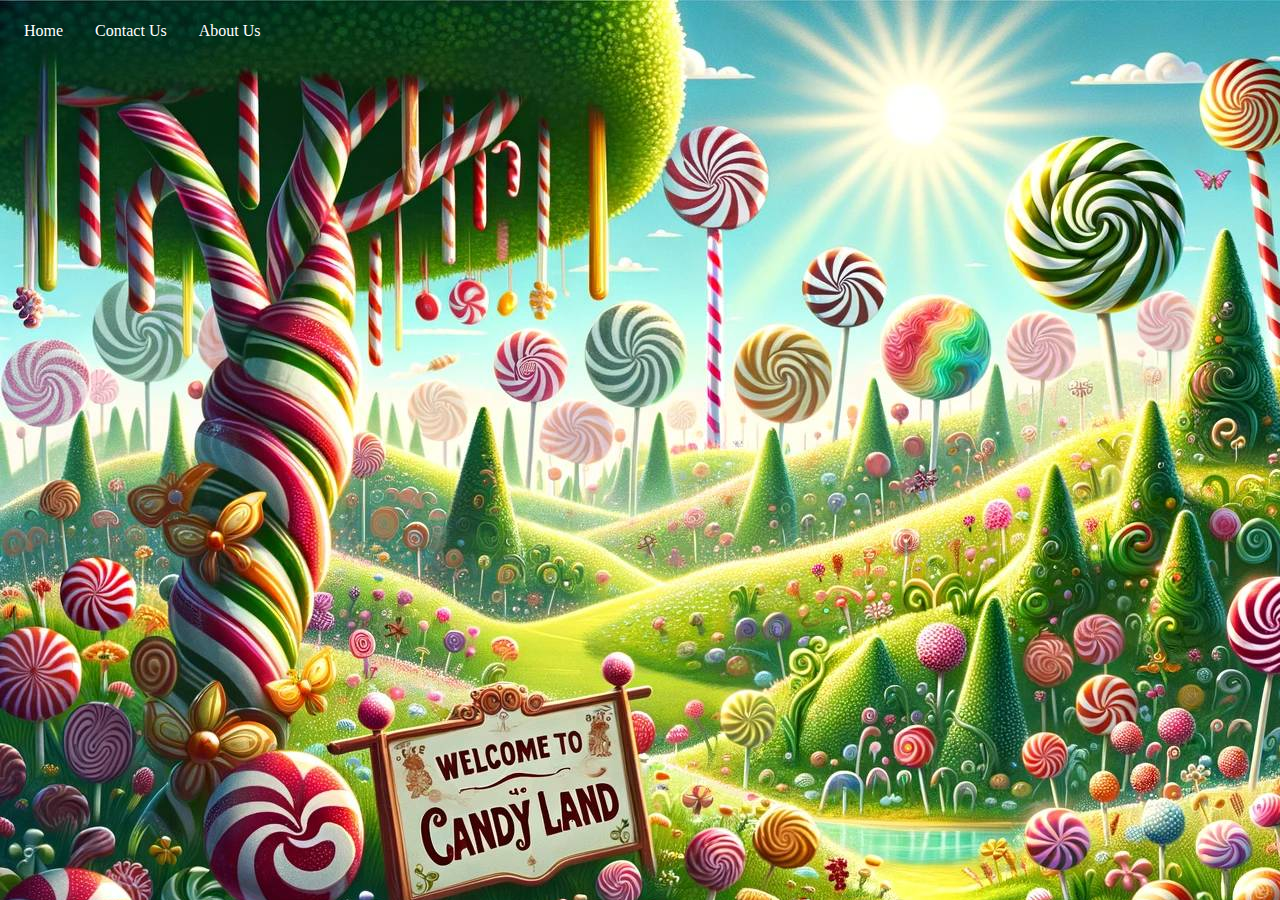
<file: index.html>
<html>
    <head>
        <title></title>
        <link rel="stylesheet" href="style.css">
    </head>
    <body>
        
        <ul>
            <li><a class="#active" href="#home">Home</a></li>
            <li><a href="contact.html">Contact Us</a></li>
            <li><a href="about.html">About Us</a></li>
          </ul>
         
          
          
    </body>
</html>
</file>
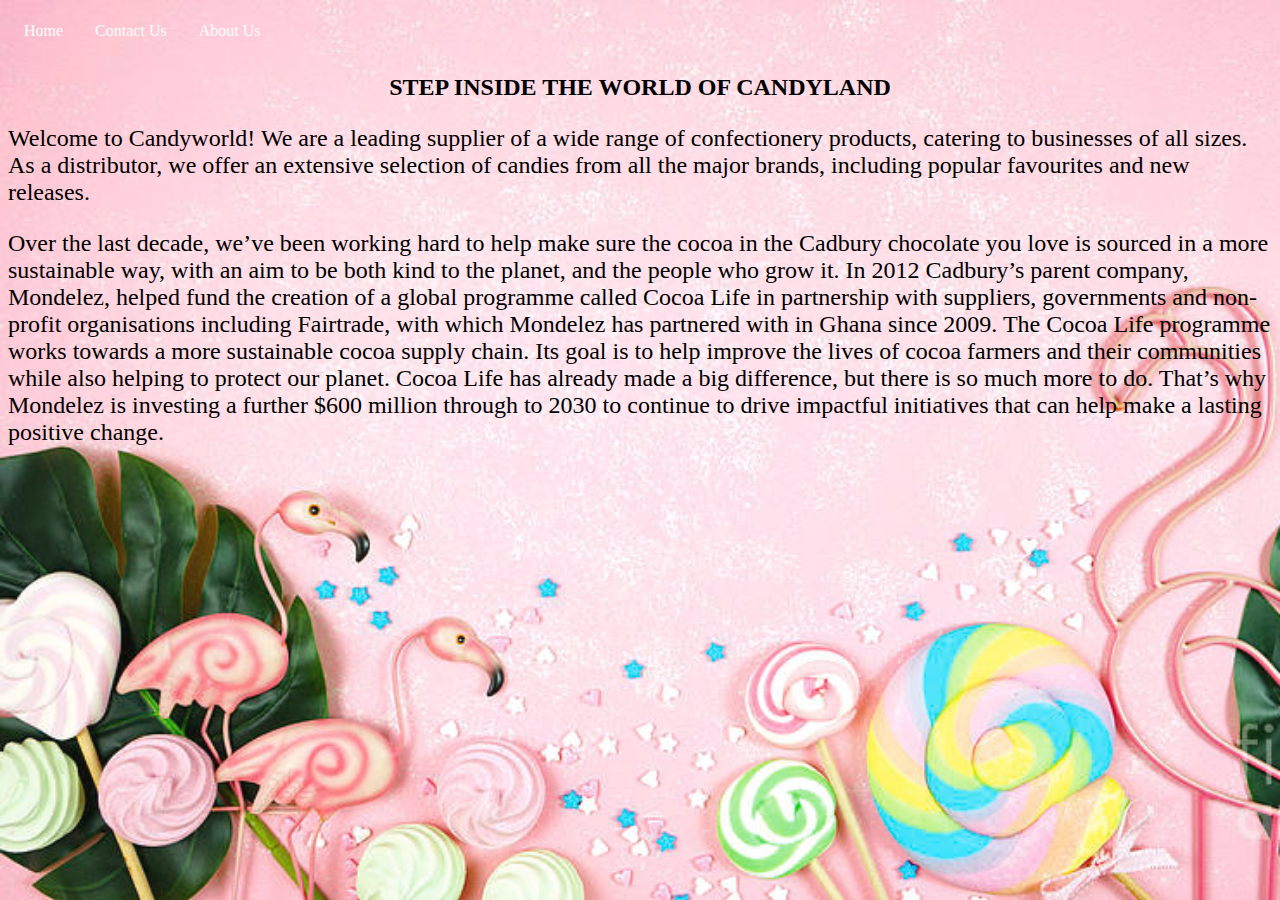
<file: about.html>
<html>
    <head>
        <title></title>
        <style>
            ul {
    list-style-type: none;
    margin: 0;
    padding: 0;
    overflow: hidden;
    /* background-image: url(pic/dge1xga-db7b7617-c19d-432d-a809-4ea5863fdc4f.jpg); */
  }
  
  li {
    float: left;
  }
  
  li a {
    display: block;
    color: white;
    text-align: center;
    padding: 14px 16px;
    text-decoration: none;
  }
  
  li a:hover {
    background-color: #491010;
  }
            body{
                background-image: url(pic/img2.jpg);
                background-repeat: no-repeat;
                background-size: cover;
            }
            h2{
                text-align: center;
            }
            p{
                font-size: 24px;
            }
        </style>
        
    </head>
    <ul>
        <li><a class="#active" href="index.html">Home</a></li>
        <li><a href="contact.html">Contact Us</a></li>
        <li><a href="about.html">About Us</a></li>
      </ul>

    <body>
        <h2>STEP INSIDE THE WORLD OF CANDYLAND</h2>
        <p>Welcome to Candyworld! We are a leading supplier of a wide range of confectionery products, catering to businesses of all sizes. As a distributor, we offer an extensive selection of candies from all the major brands, including popular favourites and new releases.</p>
        <p>Over the last decade, we’ve been working hard to help make sure the cocoa in the Cadbury chocolate you love is sourced in a more sustainable way, with an aim to be both kind to the planet, and the people who grow it.


            In 2012 Cadbury’s parent company, Mondelez, helped fund the creation of a global programme called Cocoa Life in partnership with suppliers, governments and non-profit organisations including Fairtrade, with which Mondelez has partnered with in Ghana since 2009. The Cocoa Life programme works towards a more sustainable cocoa supply chain. Its goal is to help improve the lives of cocoa farmers and their communities while also helping to protect our planet. Cocoa Life has already made a big difference, but there is so much more to do. That’s why Mondelez is investing a further $600 million through to 2030 to continue to drive impactful initiatives that can help make a lasting positive change.</p>
    </body>
</html>
</file>
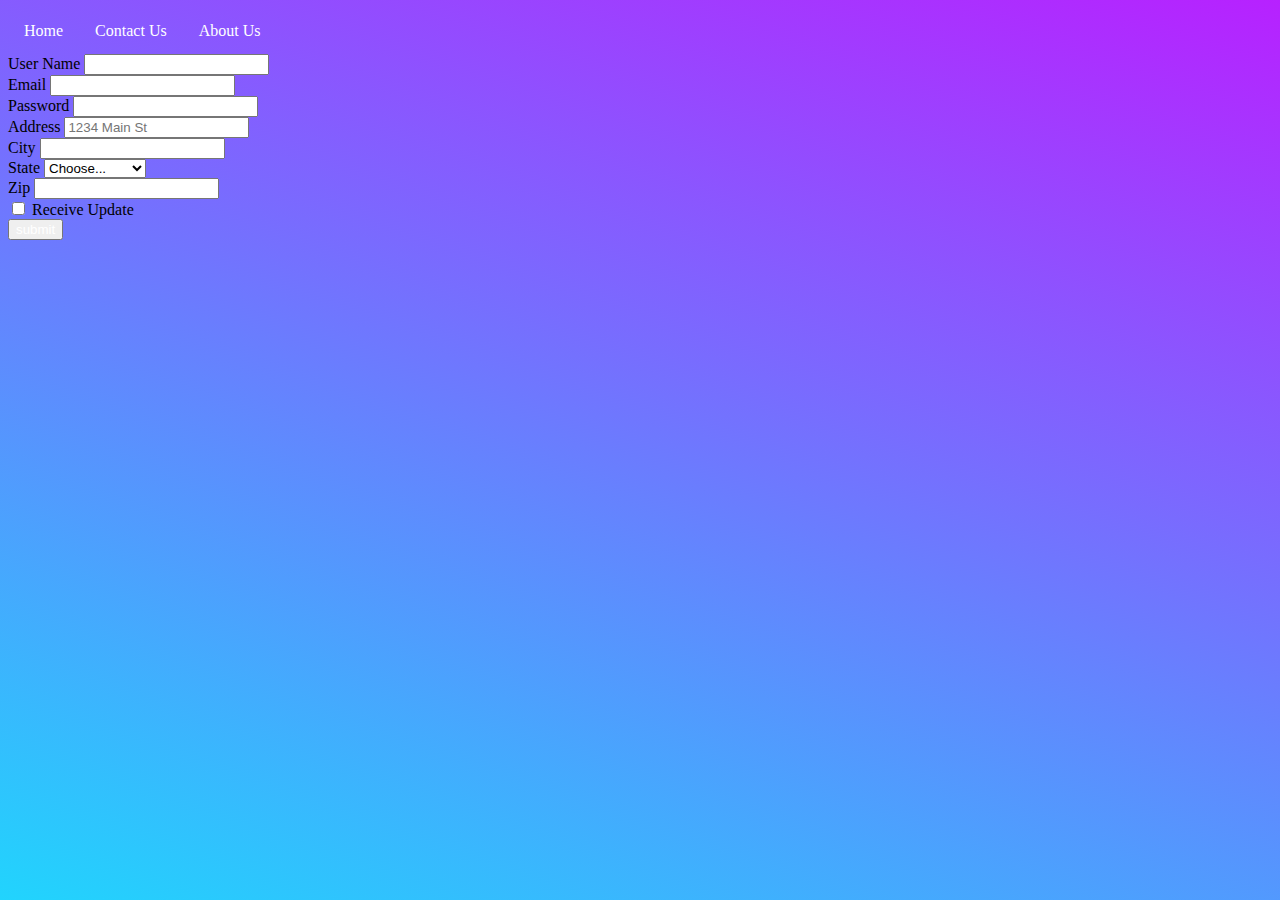
<file: contact.html>
<html>
    <head>
        <style>
            ul {
    list-style-type: none;
    margin: 0;
    padding: 0;
    overflow: hidden;
    /* background-image: url(pic/dge1xga-db7b7617-c19d-432d-a809-4ea5863fdc4f.jpg); */
  }
  
  li {
    float: left;
  }
  
  li a {
    display: block;
    color: white;
    text-align: center;
    padding: 14px 16px;
    text-decoration: none;
  }
  
  li a:hover {
    background-color: #491010;
  }
            body{
                background-color: #21D4FD;
                background-image: linear-gradient(19deg, #21D4FD 0%, #B721FF 100%);

            }
            button a{
                color: white;
                text-decoration: none;
            }
        </style>
        <link href="https://cdn.jsdelivr.net/npm/bootstrap@5.3.2/dist/css/bootstrap.min.css" rel="stylesheet" integrity="sha384-T3c6CoIi6uLrA9TneNEoa7RxnatzjcDSCmG1MXxSR1GAsXEV/Dwwykc2MPK8M2HN" crossorigin="anonymous">
    </head>
    <body>
        <ul>
            <li><a class="#active" href="index.html">Home</a></li>
            <li><a href="contact.html">Contact Us</a></li>
            <li><a href="about.html">About Us</a></li>
          </ul>
        <form class="row g-3">
            <div class="col-md-6">
              <label for="inputEmail4" class="form-label">User Name</label>
              <input type="text" class="form-control" id="inputEmail4">
            </div>
            <div class="col-md-6">
                <label for="inputEmail4" class="form-label">Email</label>
                <input type="email" class="form-control" id="inputEmail4">
              </div>
            <div class="col-md-6">
              <label for="inputPassword4" class="form-label">Password</label>
              <input type="password" class="form-control" id="inputPassword4">
            </div>
            <div class="col-12">
              <label for="inputAddress" class="form-label">Address</label>
              <input type="text" class="form-control" id="inputAddress" placeholder="1234 Main St">
            </div>
            
            <div class="col-md-6">
              <label for="inputCity" class="form-label">City</label>
              <input type="text" class="form-control" id="inputCity">
            </div>
            <div class="col-md-4">
              <label for="inputState" class="form-label">State</label>
              <select id="inputState" class="form-select">
                <option selected>Choose...</option>
                <option>TAMIL NADU</option>
              </select>
            </div>
            <div class="col-md-2">
              <label for="inputZip" class="form-label">Zip</label>
              <input type="text" class="form-control" id="inputZip">
            </div>
            <div class="col-12">
              <div class="form-check">
                <input class="form-check-input" type="checkbox" id="gridCheck">
                <label class="form-check-label" for="gridCheck">
                    Receive Update
                </label>
              </div>
            </div>
            <div class="col-12">
                <button type="submit" class="btn btn-primary"> <a href="success.html">submit</a></button>
            </div>
          </form>
    </body>
</html>
</file>
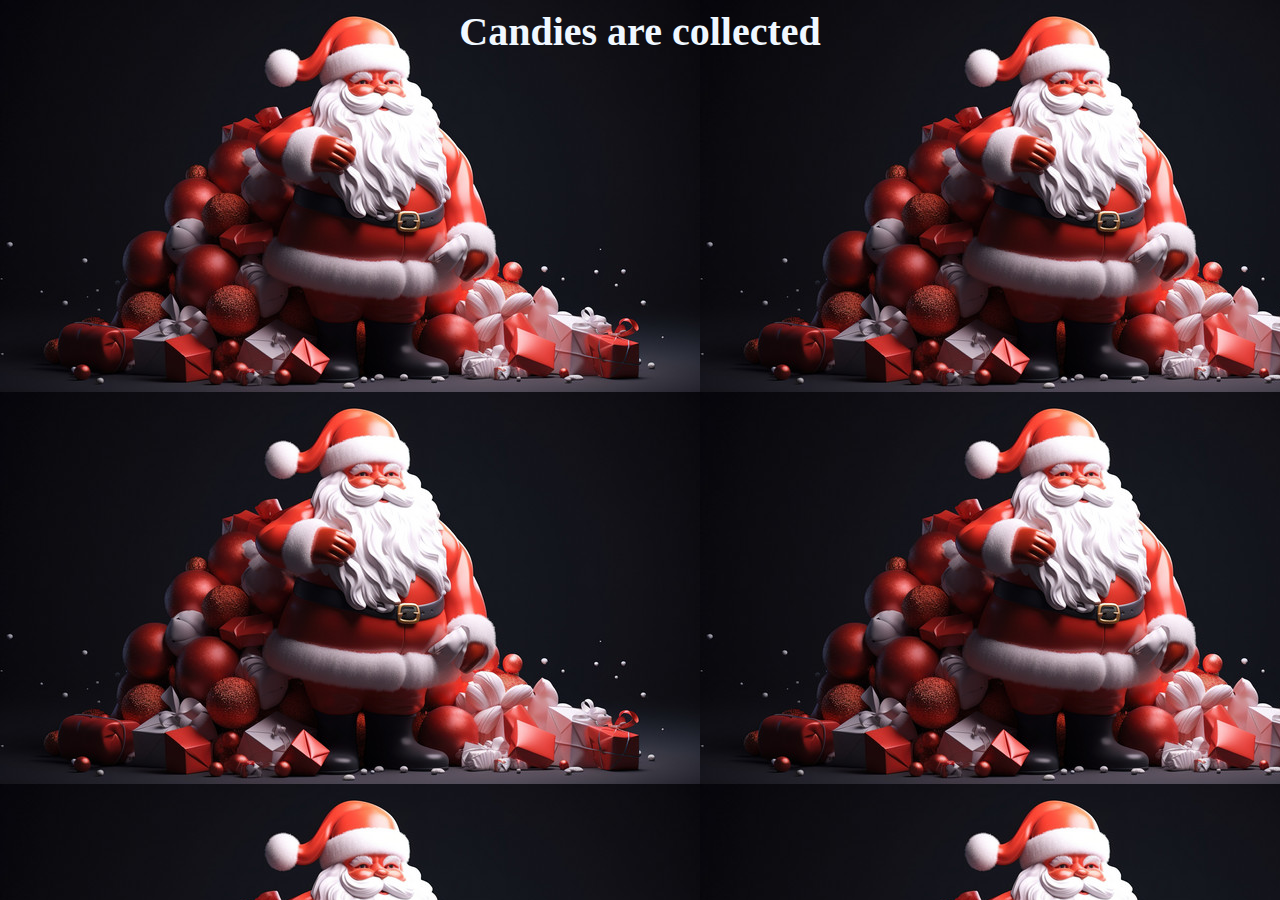
<file: success.html>
<html>
    <head>
<style>
    h3{
        text-align: center;
        color: aliceblue;
        font-size: 40px;
    }
    body{
        background-image: url(pic/img3.jpg!bw700);
        
    }
</style>
    </head>
<body>
<h3>Candies are collected</h3>
</body>
    </html>
</file>
<file: style.css>
ul {
    list-style-type: none;
    margin: 0;
    padding: 0;
    overflow: hidden;
    /* background-image: url(pic/dge1xga-db7b7617-c19d-432d-a809-4ea5863fdc4f.jpg); */
  }
  
  li {
    float: left;
  }
  
  li a {
    display: block;
    color: white;
    text-align: center;
    padding: 14px 16px;
    text-decoration: none;
  }
  
  li a:hover {
    background-color: #491010;
  }



body{
    background-image: url(pic/dge1xga-db7b7617-c19d-432d-a809-4ea5863fdc4f.jpg);
}
</file>
